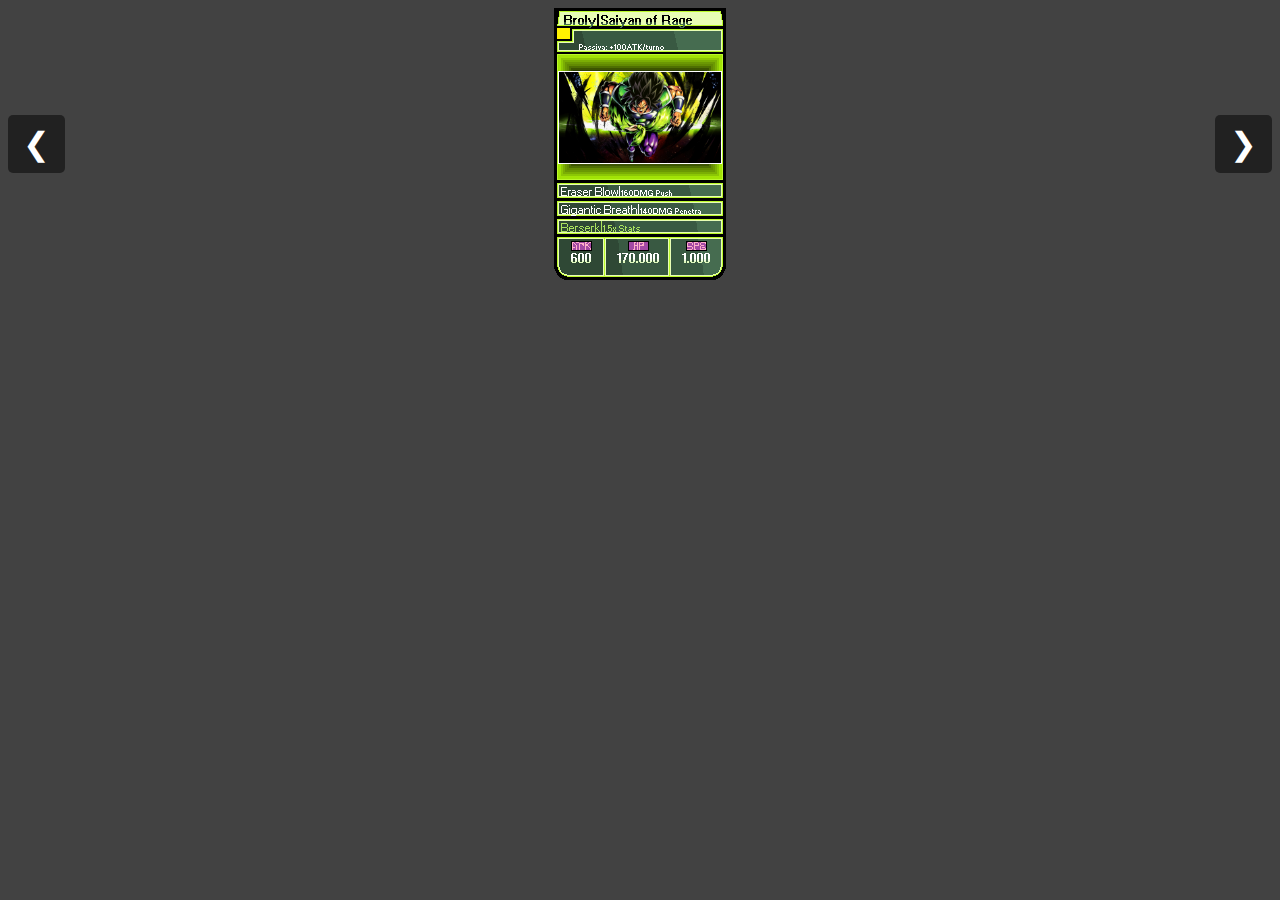
<file: imgslider/index.html>
<!DOCTYPE html>
<html lang="en">
<head>
    <meta charset="UTF-8">
    <meta name="viewport" content="width=device-width, initial-scale=1.0">
    <title>Image Slider</title>
    <link rel="stylesheet" href="style.css">
</head>
<body>
    
    <div class="slider">
        <div class="slides">
            <img class="slide" src="DBZ_Yellow_Broly Saiyan of Rage.png">
            <img class="slide" src="LOL_Yellow_Mordekaiser Black Star.PNG">
            <img class="slide" src="RWBY_4_Ruby RWBY_s Leadar.png">
        </div>
        <button class="prev" onclick="prevSlide()">&#10094</button>
        <button class="next" onclick="nextSlide()">&#10095</button>
    </div>

    <script src="script.js"></script>
</body>
</html>
</file>
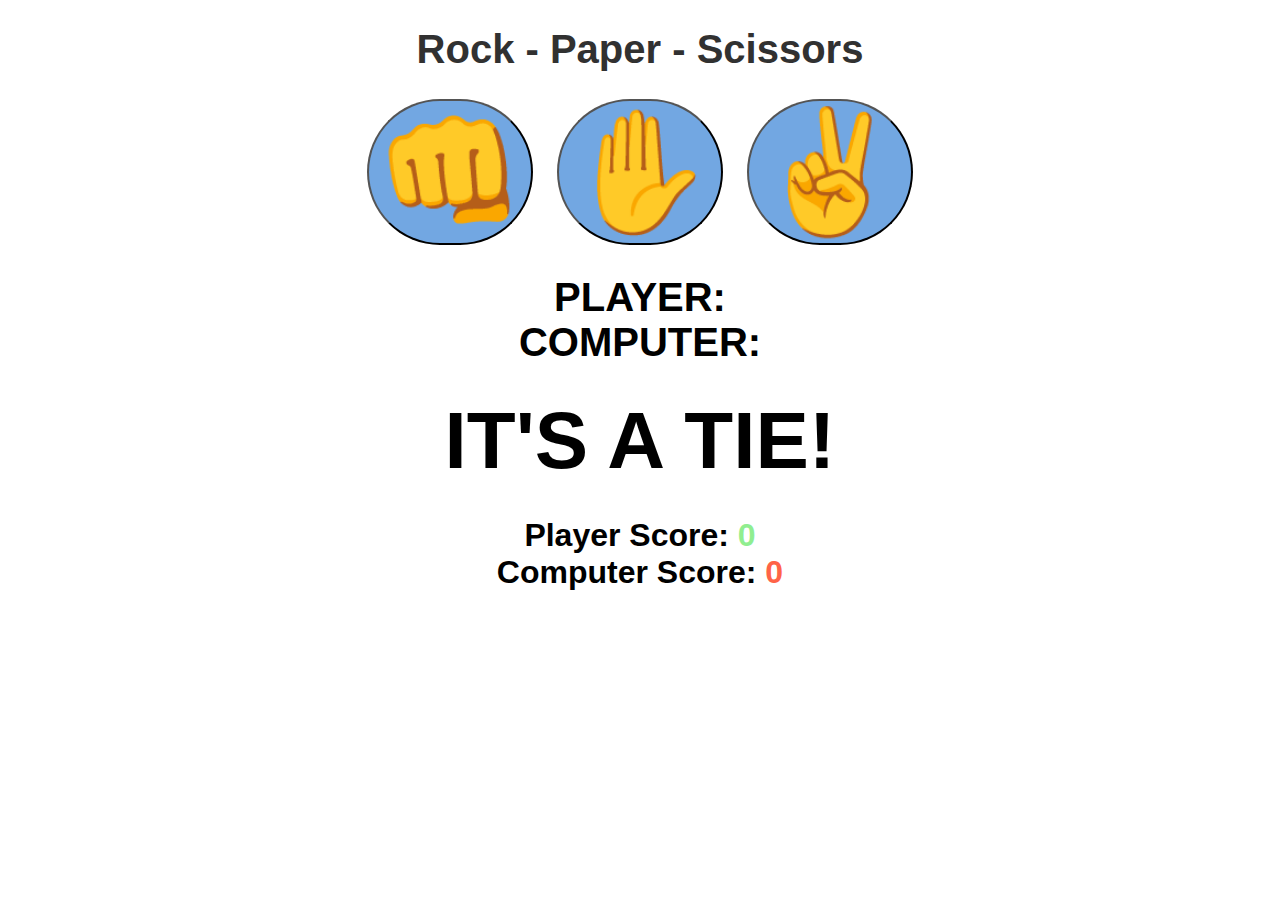
<file: rockpaperscissors/index.html>
<!DOCTYPE html>
<html lang="en">
<head>
    <meta charset="UTF-8">
    <meta name="viewport" content="width=device-width, initial-scale=1.0">
    <title>Rock, Paper and Scissors</title>
    <link rel="stylesheet" href="style.css">
</head>
<body>
    
    <h1>Rock - Paper - Scissors</h1>

    <div class="choices">
        <button onclick="playGame('rock')">👊</button>
        <button onclick="playGame('paper')">✋</button>
        <button onclick="playGame('scissors')">✌</button>
    </div>

    <div id="playerDisplay">PLAYER: </div>
    <div id="computerDisplay">COMPUTER: </div>
    <div id="resultDisplay">IT'S A TIE!</div>

    <div class="scoreDisplay">Player Score: 
        <span id="playerScoreDisplay">0</span>
    </div>

    <div class="scoreDisplay">Computer Score: 
        <span id="computerScoreDisplay">0</span>
    </div>


    <script src="script.js"></script>
</body>
</html>
</file>
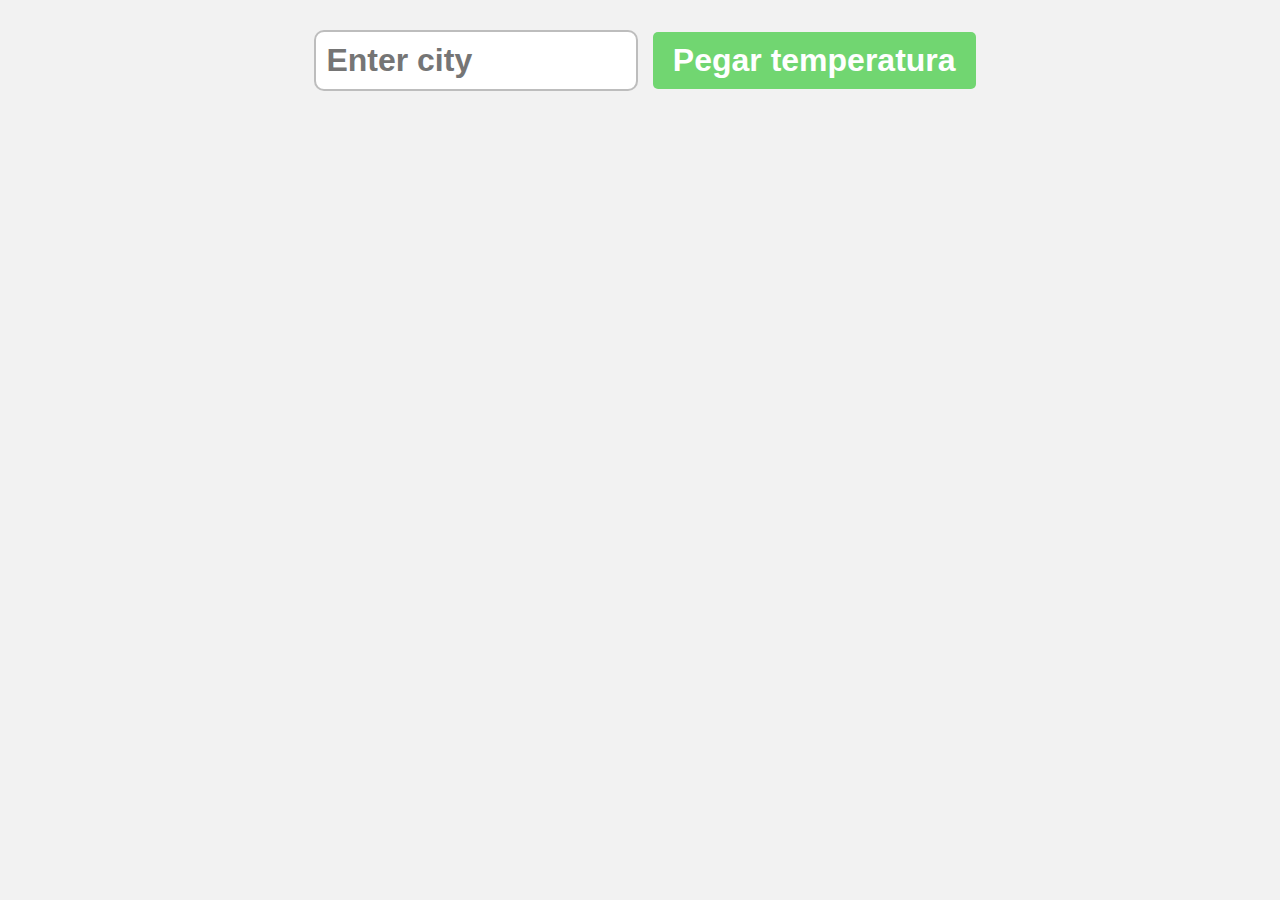
<file: weatherapp/index.html>
<!DOCTYPE html>
<html lang="en">
<head>
    <meta charset="UTF-8">
    <meta name="viewport" content="width=device-width, initial-scale=1.0">
    <title>Weather Program App</title>
    <link rel="stylesheet" href="style.css">
</head>
<body>
    
    <form class="weatherForm">
        <input type="text" class="cityInput" placeholder="Enter city">
        <button type="submit">Pegar temperatura</button>
    </form>

    <div class="card" style="display: none">
    </div>

    <script src="script.js"></script>
</body>
</html>
</file>
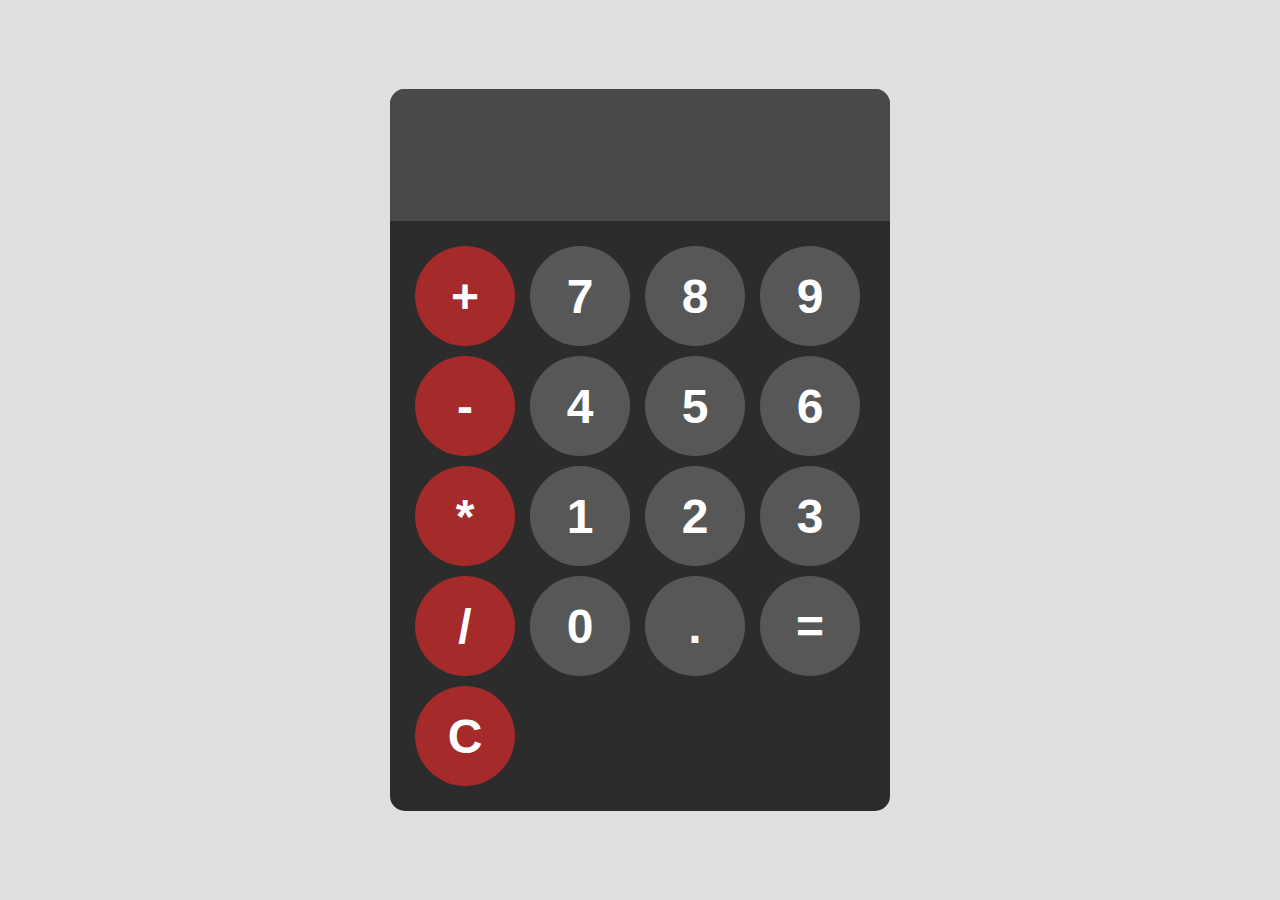
<file: calculator/calculator.html>
<!DOCTYPE html>
<html lang="en">
<head>
    <meta charset="UTF-8">
    <meta name="viewport" content="width=device-width, initial-scale=1.0">
    <title>Calculator</title>
    <link rel="stylesheet" href="calculator.css">
</head>
<body>
    
    <div id="calculator">
        <input id="display" readonly>
        <div id="keys">
            <button onclick="appendToDisplay('+')" class="operator-btn">+</button>
            <button onclick="appendToDisplay('7')">7</button>
            <button onclick="appendToDisplay('8')">8</button>
            <button onclick="appendToDisplay('9')">9</button>
            <button onclick="appendToDisplay('-')" class="operator-btn">-</button>
            <button onclick="appendToDisplay('4')">4</button>
            <button onclick="appendToDisplay('5')">5</button>
            <button onclick="appendToDisplay('6')">6</button>
            <button onclick="appendToDisplay('*')" class="operator-btn">*</button>
            <button onclick="appendToDisplay('1')">1</button>
            <button onclick="appendToDisplay('2')">2</button>
            <button onclick="appendToDisplay('3')">3</button>
            <button onclick="appendToDisplay('/')" class="operator-btn">/</button>
            <button onclick="appendToDisplay('0')">0</button>
            <button onclick="appendToDisplay('.')">.</button>
            <button onclick="calculate()">=</button>
            <button onclick="clearDisplay()" class="operator-btn">C</button>
        </div>
    </div>
    <script src="calculator.js"></script>
</body>
</html>
</file>
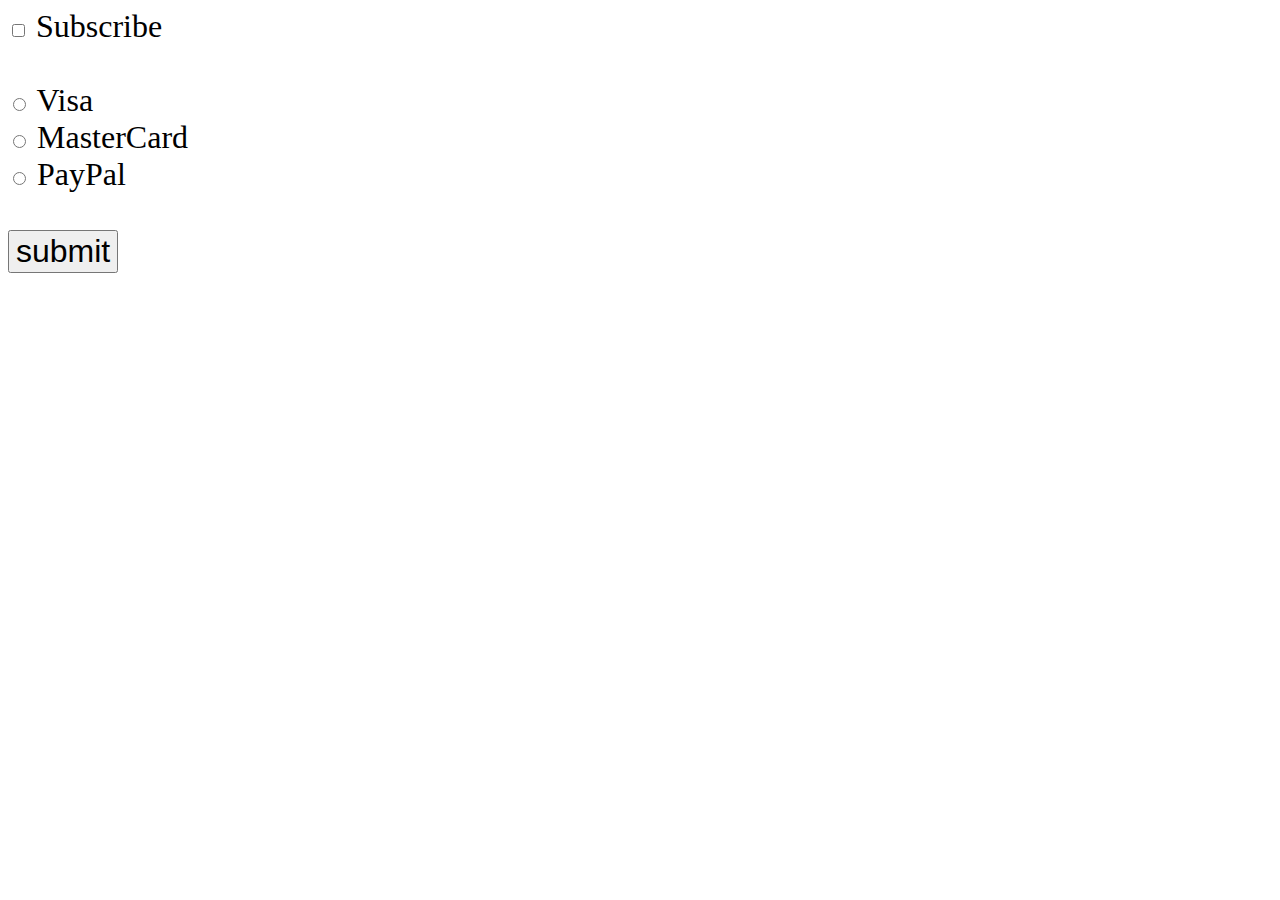
<file: checkedproperty/checked.html>
<!DOCTYPE html>
<html lang="en">
<head>
    <meta charset="UTF-8">
    <meta name="viewport" content="width=device-width, initial-scale=1.0">
    <title>Checked Properties</title>
    <link rel="stylesheet" href="checkedstyle.css">
</head>
<body>
    
    <input type="checkbox" id="myCheckBox">
    <label for="myCheckBox">Subscribe</label><br><br>

    <input type="radio" id="visaBtn" name="card">
    <label for="visaBtn">Visa</label><br>
    <input type="radio" id="masterCardBtn" name="card">
    <label for="masterCard">MasterCard</label><br>
    <input type="radio" id="payPalBtn" name="card">
    <label for="payPalBtn">PayPal</label><br><br>

    <button type="submit" id="mySubmit">submit</button>

    <p id="subResult"></p>
    <p id="paymentResult"></p>

    <script src="checked.js"></script>
</body>
</html>
</file>
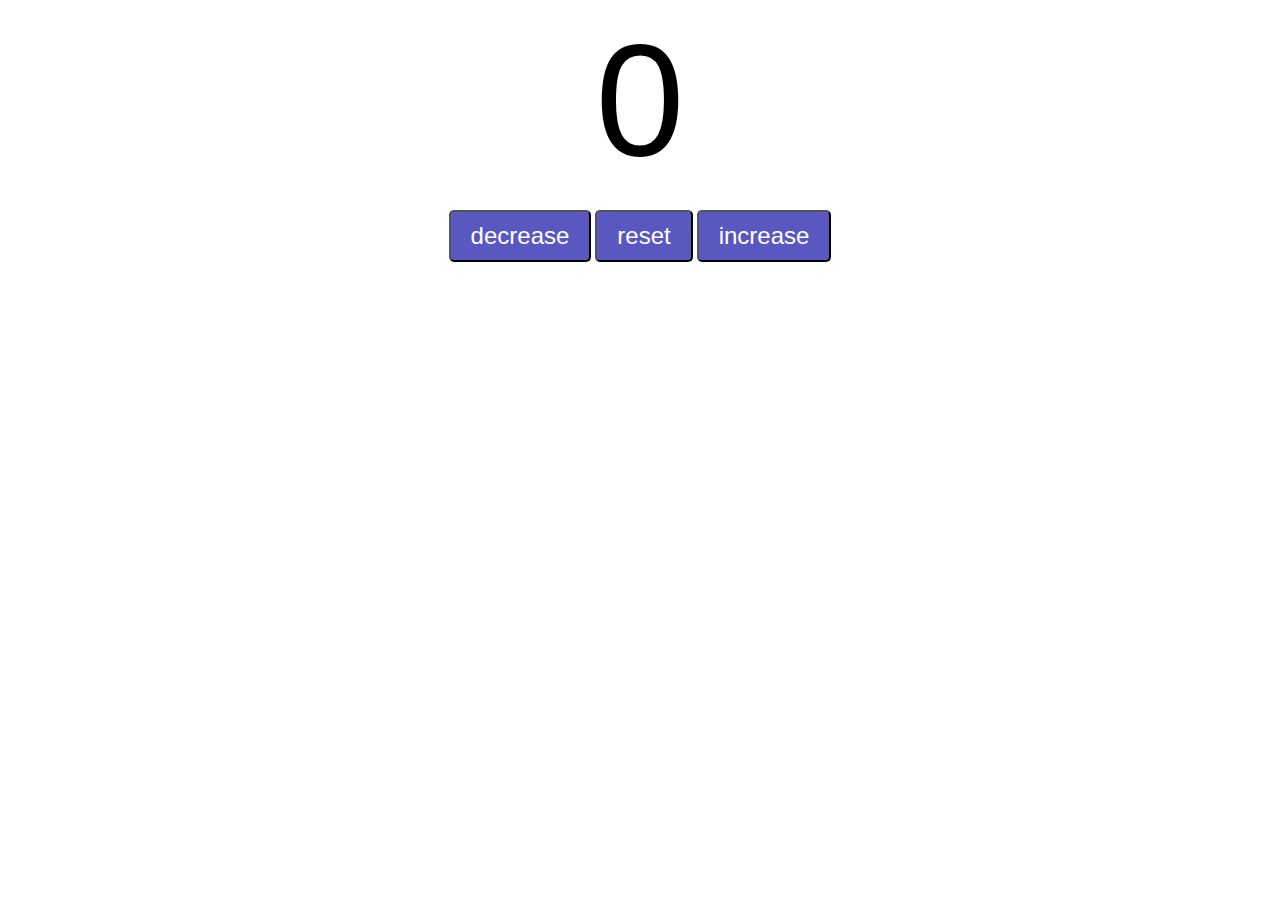
<file: counter/counter.html>
<!DOCTYPE html>
<html lang="en">
<head>
    <meta charset="UTF-8">
    <meta name="viewport" content="width=device-width, initial-scale=1.0">
    <title>Counter Program</title>
    <link rel="stylesheet" href="cstyle.css">
</head>
<body>
    <label id="countLabel">0</label><br>
    <div id="btnContainer">
        <button id="decreaseBtn" class="buttons">decrease</button>
        <button id="resetBtn" class="buttons">reset</button>
        <button id="increaseBtn" class="buttons">increase</button>
    </div>

    <script src="counter.js"></script>
</body>
</html>
</file>
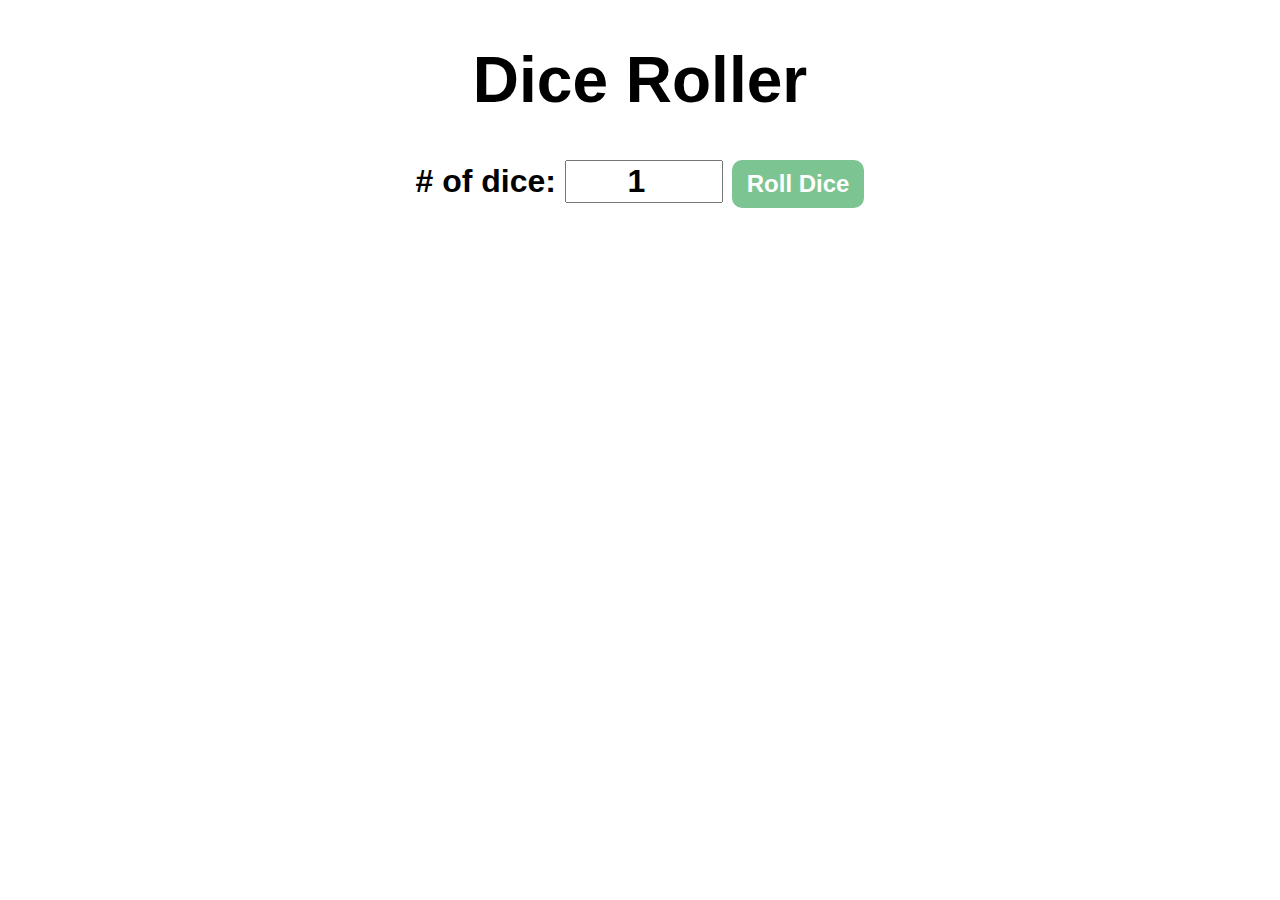
<file: diceroller/dice.html>
<!DOCTYPE html>
<html lang="en">
<head>
    <meta charset="UTF-8">
    <meta name="viewport" content="width=device-width, initial-scale=1.0">
    <title>Dice Roller</title>
    <link rel="stylesheet" href="dice.css">
</head>
<body>
    
    <div id="container">
        <h1>Dice Roller</h1>
        <label># of dice:</label>
        <input type="number" id="numOfDice" value="1" min="1">
        <button onclick="rollDice()">Roll Dice</button>
        <div id="diceResult"></div>
        <div id="diceImages"></div>
    </div>
    <script src="dice.js"></script>
</body>
</html>
</file>
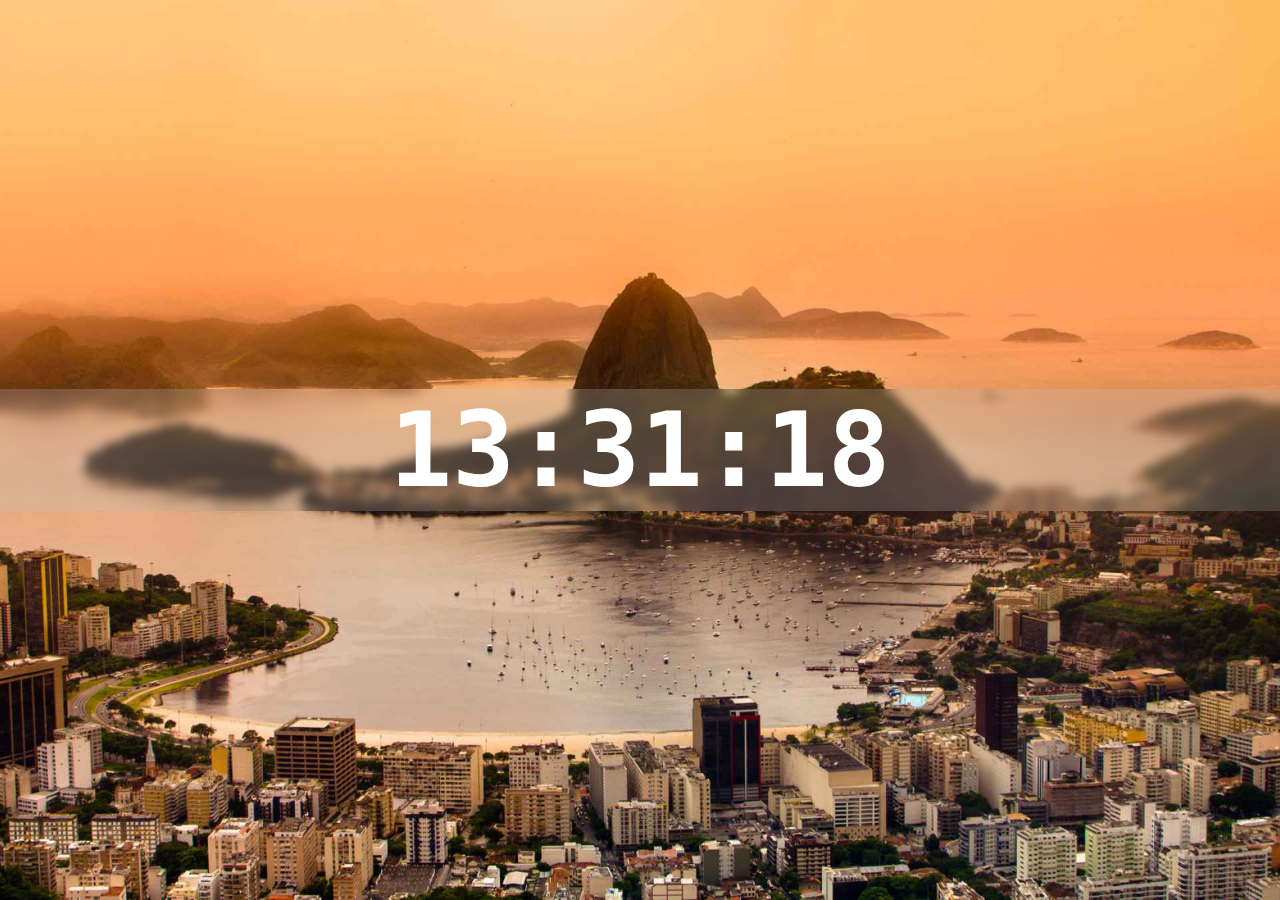
<file: digitalclock/clock.html>
<!DOCTYPE html>
<html lang="en">
<head>
    <meta charset="UTF-8">
    <meta name="viewport" content="width=device-width, initial-scale=1.0">
    <title>Digital Clock</title>
    <link rel="stylesheet" href="clockstyle.css">
</head>
<body>

    <div id="clock-container">
        <div id="clock">00:00:00</div>
    </div>

    <script src="clockscript.js"></script>
</body>
</html>
</file>
<file: imgslider/style.css>
body{
    background-color: rgb(66, 66, 66);
}
.slider{
    position: relative;
    width: 100%;
    margin: auto;
    overflow: hidden;
}
.slider img{
    display: none;
}
img.displaySlide{
    display: block;
    margin: auto;
    animation-name: fade;
    animation-duration: 1.5s;
}
.slider button{
    position: absolute;
    top: 50%;
    transform: translateY(-50%);
    font-size: 2rem;
    padding: 10px 15px;
    background-color: rgba(0, 0, 0, 0.5);
    color: white;
    border: none;
    border-radius: 5px;
    cursor: pointer;
}
.previous{
    left: 0;
}
.next{
    right: 0;
}
@keyframes fade {
    from {opacity: .5}
    to {opacity: 1}
}
</file>
<file: rockpaperscissors/style.css>
body{
    font-family: Arial, Helvetica, sans-serif;
    font-weight: bold;
    margin: 0;
    display: flex;
    flex-direction: column;
    align-items: center;
}
h1{
    font-size: 2.5rem;
    color: rgb(49, 49, 49);
}
.choices{
    margin-bottom: 30px;
}
.choices button{
    font-size: 7.5rem;
    min-width: 160px;
    margin: 0 10px;
    border-radius: 250px;
    background-color: rgb(114, 167, 226);
    cursor: pointer;
    transition: background-color 0.25s ease;
}
.choices button:hover{
    background-color: rgb(140, 189, 245);
}
#playerDisplay, #computerDisplay{
    font-size: 2.5rem;
}
#resultDisplay{
    font-size: 5rem;
    margin: 30px 0;
}
.scoreDisplay{
    font-size: 2rem;
}
.greenText, #playerScoreDisplay{
    color: lightgreen;
}
.redText, #computerScoreDisplay{
    color: tomato;
}
</file>
<file: weatherapp/style.css>
body{
    font-family: Arial, Helvetica, sans-serif;
    background-color: hwb(0 95% 5%);
    margin: 0;
    display: flex;
    flex-direction: column;
    align-items: center;
}
.weatherForm{
    margin: 20px;
}
.cityInput{
    padding: 10px;
    font-size: 2rem;
    font-weight: bold;
    border: 2px solid rgba(31, 31, 31, 0.295);
    border-radius: 10px;
    margin: 10px;
    width: 300px;
}
button[type="submit"]{
    padding: 10px 20px;
    font-weight: bold;
    font-size: 2rem;
    background-color: hsl(120, 55%, 64%);
    color: white;
    border: none;
    border-radius: 5px;
    cursor: pointer;
}
button[type="submit"]:hover{
    background-color: hsl(120, 55%, 54%);
}
.card{
    background: linear-gradient(180deg, rgb(101, 219, 255), rgb(255, 204, 110));
    padding: 50px;
    box-shadow: 2px 2px 5px rgba(0, 0, 0, 0.473);
    min-width: 300px;
    display: flex;
    flex-direction: column;
    align-items: center;
    border-radius: 10px;
}
h1{
    font-size: 3.5rem;
    margin-top: 0;
    margin-bottom: 25px;
}
p{
    font-size: 1.5rem;
    margin: 7px 0;
}
.cityDisplay, .tempDisplay{
    font-size: 3.5rem;
    font-weight: bold;
    color: rgba(0, 0, 0, 0.747);
    margin-bottom: 25px;
}
.humidityDisplay{
    font-weight: bold;
    margin-bottom: 25px;
}
.descDisplay{
    font-style: italic;
    font-weight: bold;
    font-size: 2rem;
}
.weatherEmoji{
    margin: 0;
    font-size: 7.5rem;
}
.errorDisplay{
    font-size: 2.5rem;
    font-weight: bold;
    color: rgba(0, 0, 0, 0.753);
}
</file>
<file: calculator/calculator.css>
body{
    margin: 0;
    display: flex;
    justify-content: center;
    align-items: center;
    height: 100vh;
    background-color: rgb(224, 224, 224);
}
#calculator{
    font-family: Arial, Helvetica, sans-serif;
    background-color: rgb(44, 44, 44);
    border-radius: 15px;
    max-width: 500px;
    overflow: hidden;
}
#display{
    width: 100%;
    padding: 20px;
    font-size: 5rem;
    text-align: left;
    border: none;
    background-color: rgb(73, 73, 73);
    color: white;
}
#keys{
    display: grid;
    grid-template-columns: repeat(4, 1fr);
    gap: 10px;
    padding: 25px;
}
button{
    width: 100px;
    height: 100px;
    border-radius: 50px;
    border: none;
    background-color: rgb(87, 87, 87);
    color: white;
    font-size: 3rem;
    font-weight: bold;
    cursor: pointer;
}
button:hover{
    background-color: rgb(97, 97, 97);
}
button:active{
    background-color: rgb(114, 114, 114);
}
.operator-btn{
    background-color: brown;
}
.operator-btn:hover{
    background-color: rgb(187, 49, 49);
}
.operator-btn:active{
    background-color: rgb(214, 56, 56);
}
</file>
<file: checkedproperty/checkedstyle.css>
body{
    font-family: Verdana;
    font-size: 2em;
}
#mySubmit{
    font-size: 1em;
}
</file>
<file: counter/cstyle.css>
#countLabel{
    display: block;
    text-align: center;
    font-size: 10em;
    font-family: Helvetica;
}
#btnContainer{
    text-align: center;
}
.buttons{
    padding: 10px 20px;
    font-size: 1.5em;
    color: white;
    background-color: rgb(88, 88, 192);
    border-radius: 5px;
    cursor: pointer;
    transition: background-color 0.25s;
}
.buttons:hover{
    background-color: rgb(64, 64, 138);
}
</file>
<file: diceroller/dice.css>
#container{
    font-family: Arial, Helvetica, sans-serif;
    text-align: center;
    font-size: 2rem;
    font-weight: bold;
}
button{
    font-size: 1.5rem;
    padding: 10px 15px;
    border-radius: 10px;
    border: none;
    background-color: hsl(138, 39%, 63%);
    color: white;
    font-weight: bold;
    cursor: pointer;
    transition: background-color 0.10s;
}
button:hover{
    background-color: hsl(138, 39%, 73%);
}
button:active{
    background-color: hsl(138, 39%, 83%)
}
input{
    font-size: 2rem;
    width: 150px;
    text-align: center;
    font-weight: bold;
}
#diceResult{
    margin: 25px;
}
#diceImages img{
    width: 150px;
}
</file>
<file: digitalclock/clockstyle.css>
body{
    background-image: url(OIP.jpg);
    background-position: center;
    background-repeat: no-repeat;
    background-size: cover;
    background-attachment: fixed;
    margin: 0;
}
#clock-container{
    display: flex;
    justify-content: center;
    align-items: center;
    height: 100vh;
}
#clock{
    font-family: monospace;
    font-size: 6.5rem;
    font-weight: bold;
    text-align: center;
    color: white;
    backdrop-filter: blur(5px);
    background-color: hsla(0, 0%, 77%, 0.226);
    width: 100%;
}
</file>
